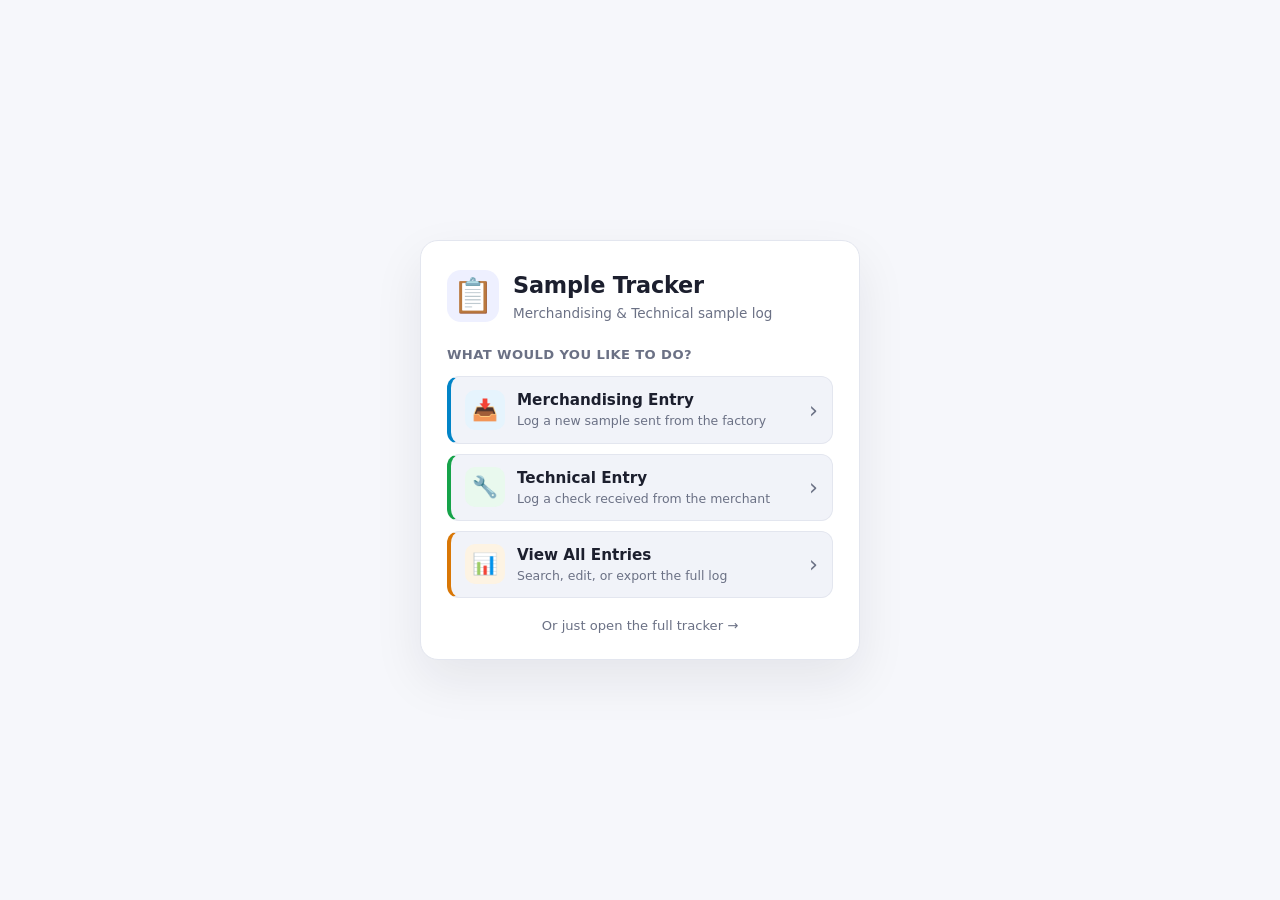
<file: index.html>
<!doctype html>
<html lang="en">
<head>
  <meta charset="utf-8">
  <meta name="viewport" content="width=device-width, initial-scale=1, viewport-fit=cover">
  <title>Sample Tracker</title>
  <meta name="description" content="Merchandising and technical sample tracker — choose where you want to start.">
  <link rel="icon" href="data:image/svg+xml,<svg xmlns='http://www.w3.org/2000/svg' viewBox='0 0 32 32'><rect width='32' height='32' rx='6' fill='%234f46e5'/><path d='M8 22V10h4l4 8 4-8h4v12h-3v-8l-3.5 7h-2L12 14v8z' fill='white'/></svg>">
  <link rel="stylesheet" href="cover.css">
</head>
<body>
  <main class="cover">
    <div class="cover-card">
      <div class="brand">
        <span class="brand-icon" aria-hidden="true">📋</span>
        <div>
          <h1>Sample Tracker</h1>
          <p class="tagline">Merchandising &amp; Technical sample log</p>
        </div>
      </div>

      <p class="prompt">What would you like to do?</p>

      <div class="widget" role="radiogroup" aria-label="Choose a starting point">
        <a class="option" href="tracker.html?section=merch" data-tone="merch">
          <span class="option-icon" aria-hidden="true">📥</span>
          <span class="option-body">
            <span class="option-title">Merchandising Entry</span>
            <span class="option-desc">Log a new sample sent from the factory</span>
          </span>
          <span class="option-arrow" aria-hidden="true">&rsaquo;</span>
        </a>

        <a class="option" href="tracker.html?section=tech" data-tone="tech">
          <span class="option-icon" aria-hidden="true">🔧</span>
          <span class="option-body">
            <span class="option-title">Technical Entry</span>
            <span class="option-desc">Log a check received from the merchant</span>
          </span>
          <span class="option-arrow" aria-hidden="true">&rsaquo;</span>
        </a>

        <a class="option" href="tracker.html?section=all" data-tone="all">
          <span class="option-icon" aria-hidden="true">📊</span>
          <span class="option-body">
            <span class="option-title">View All Entries</span>
            <span class="option-desc">Search, edit, or export the full log</span>
          </span>
          <span class="option-arrow" aria-hidden="true">&rsaquo;</span>
        </a>
      </div>

      <a class="skip-link" href="tracker.html">Or just open the full tracker &rarr;</a>
    </div>
  </main>
</body>
</html>
</file>
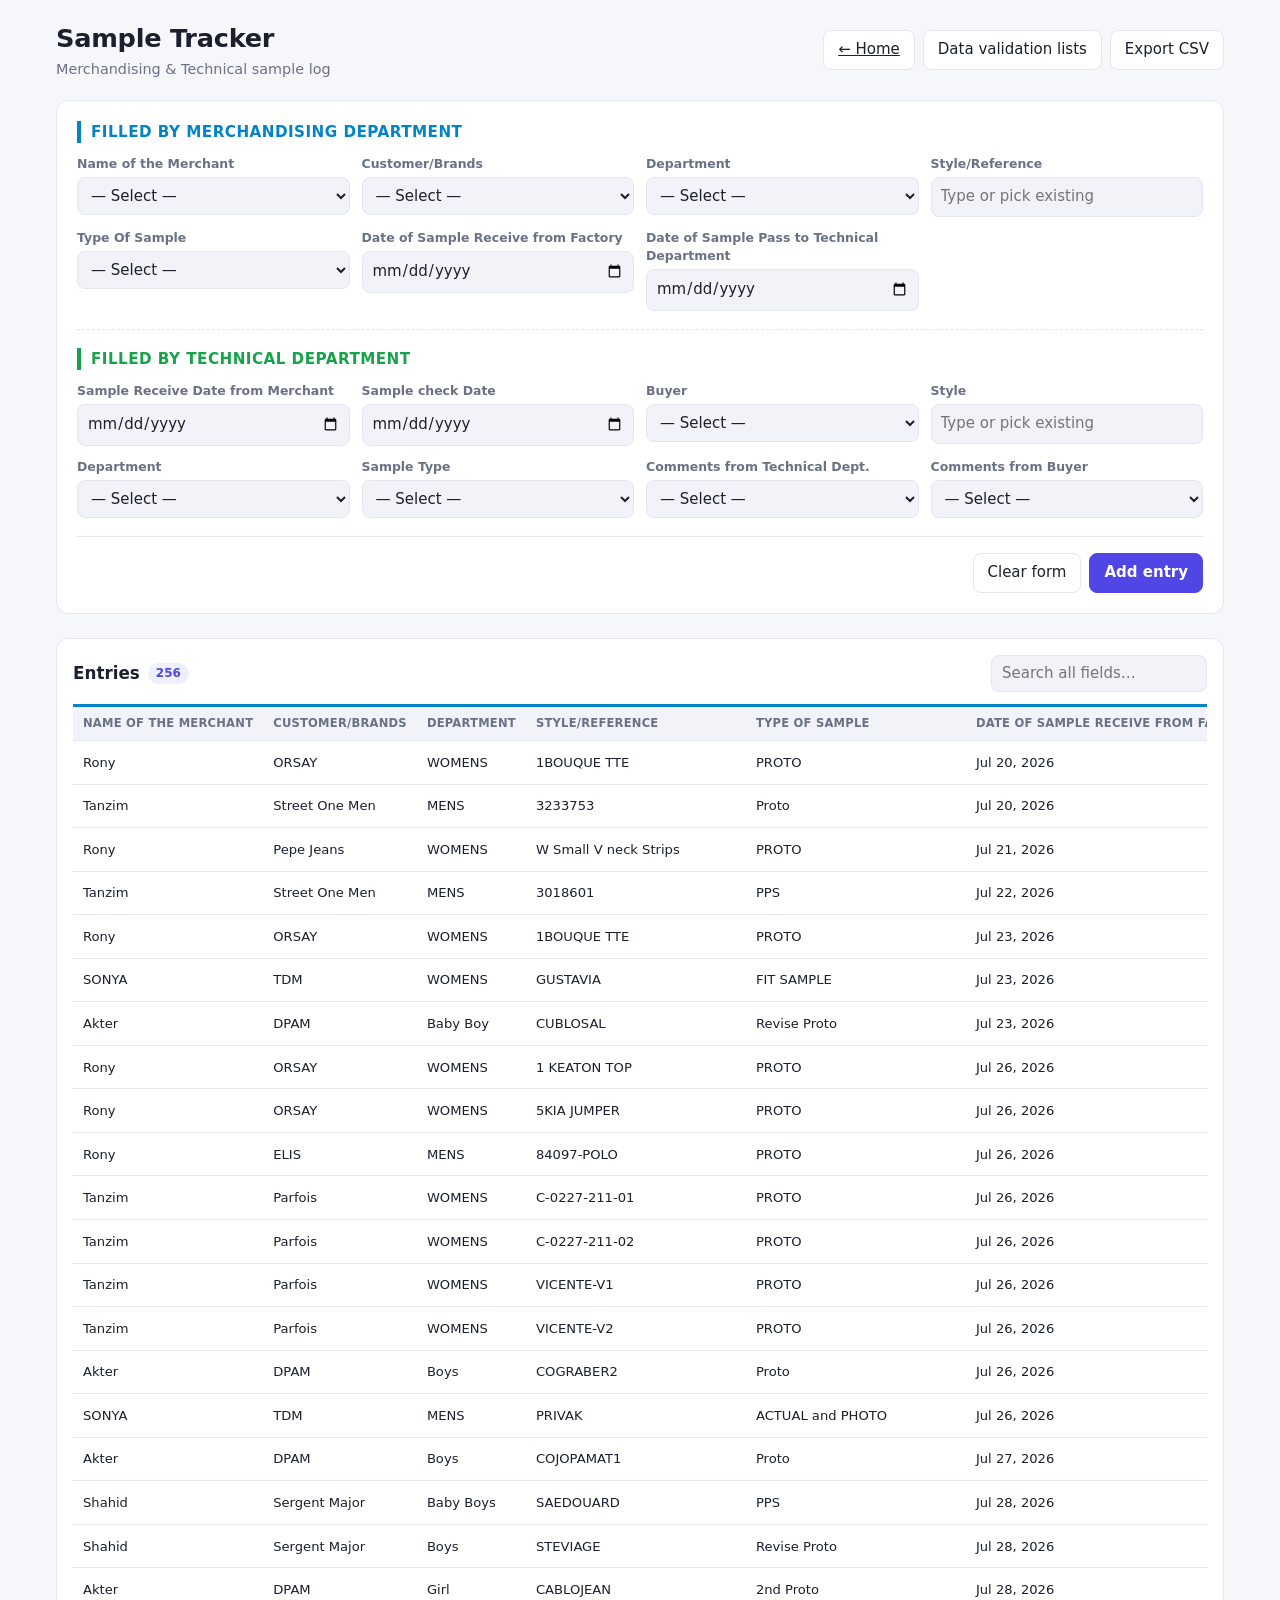
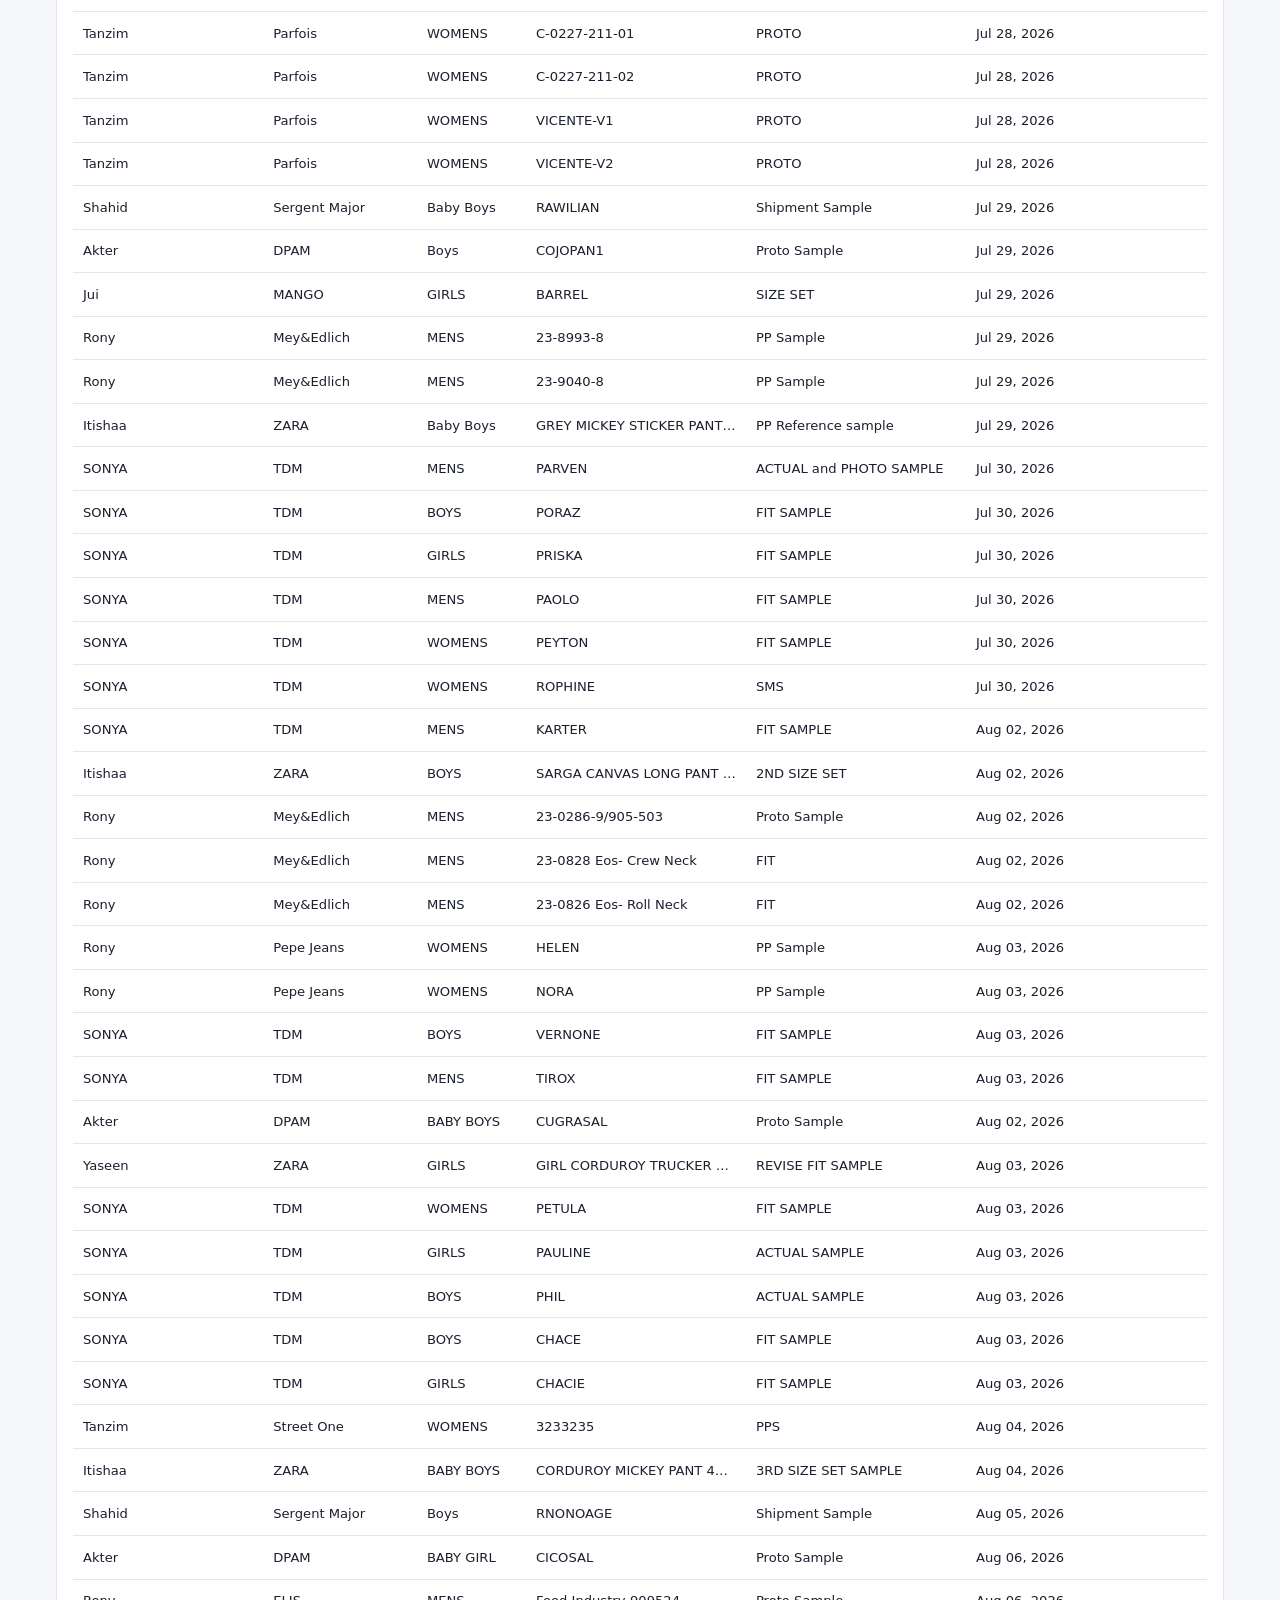
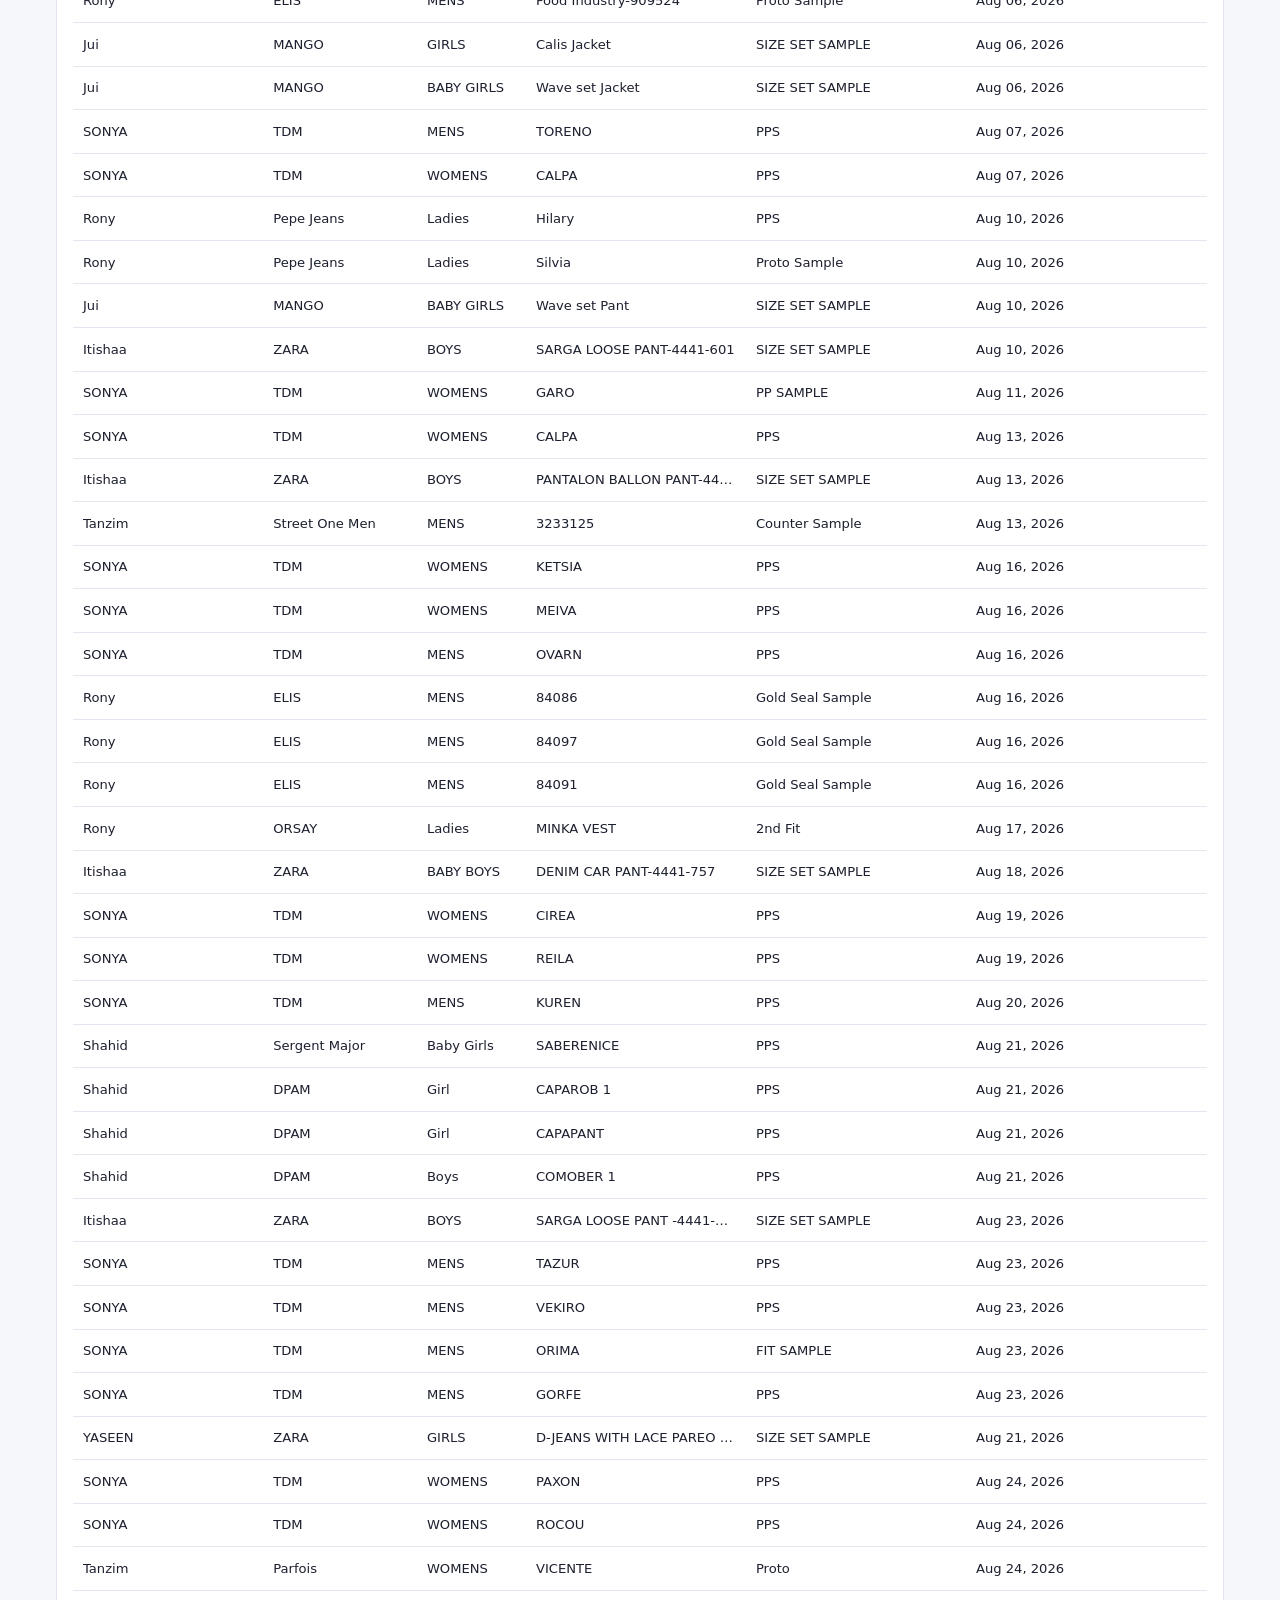
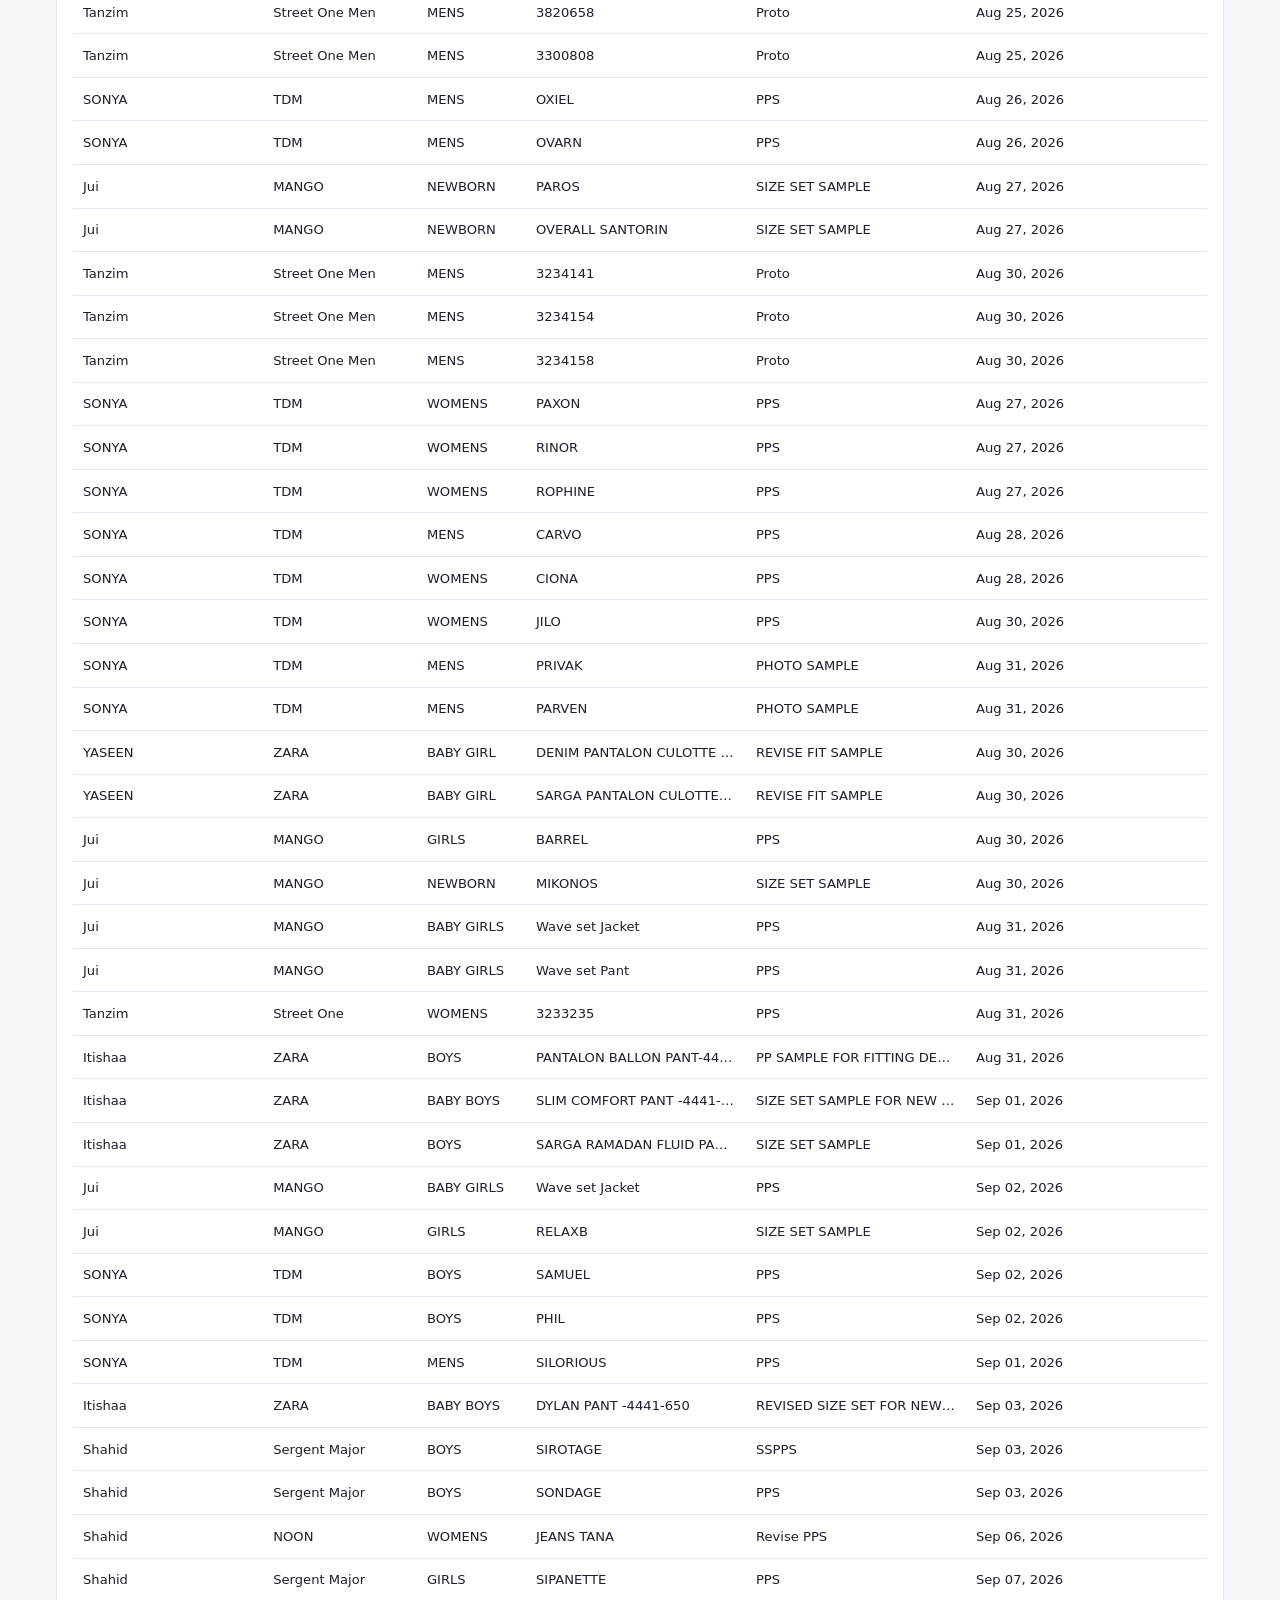
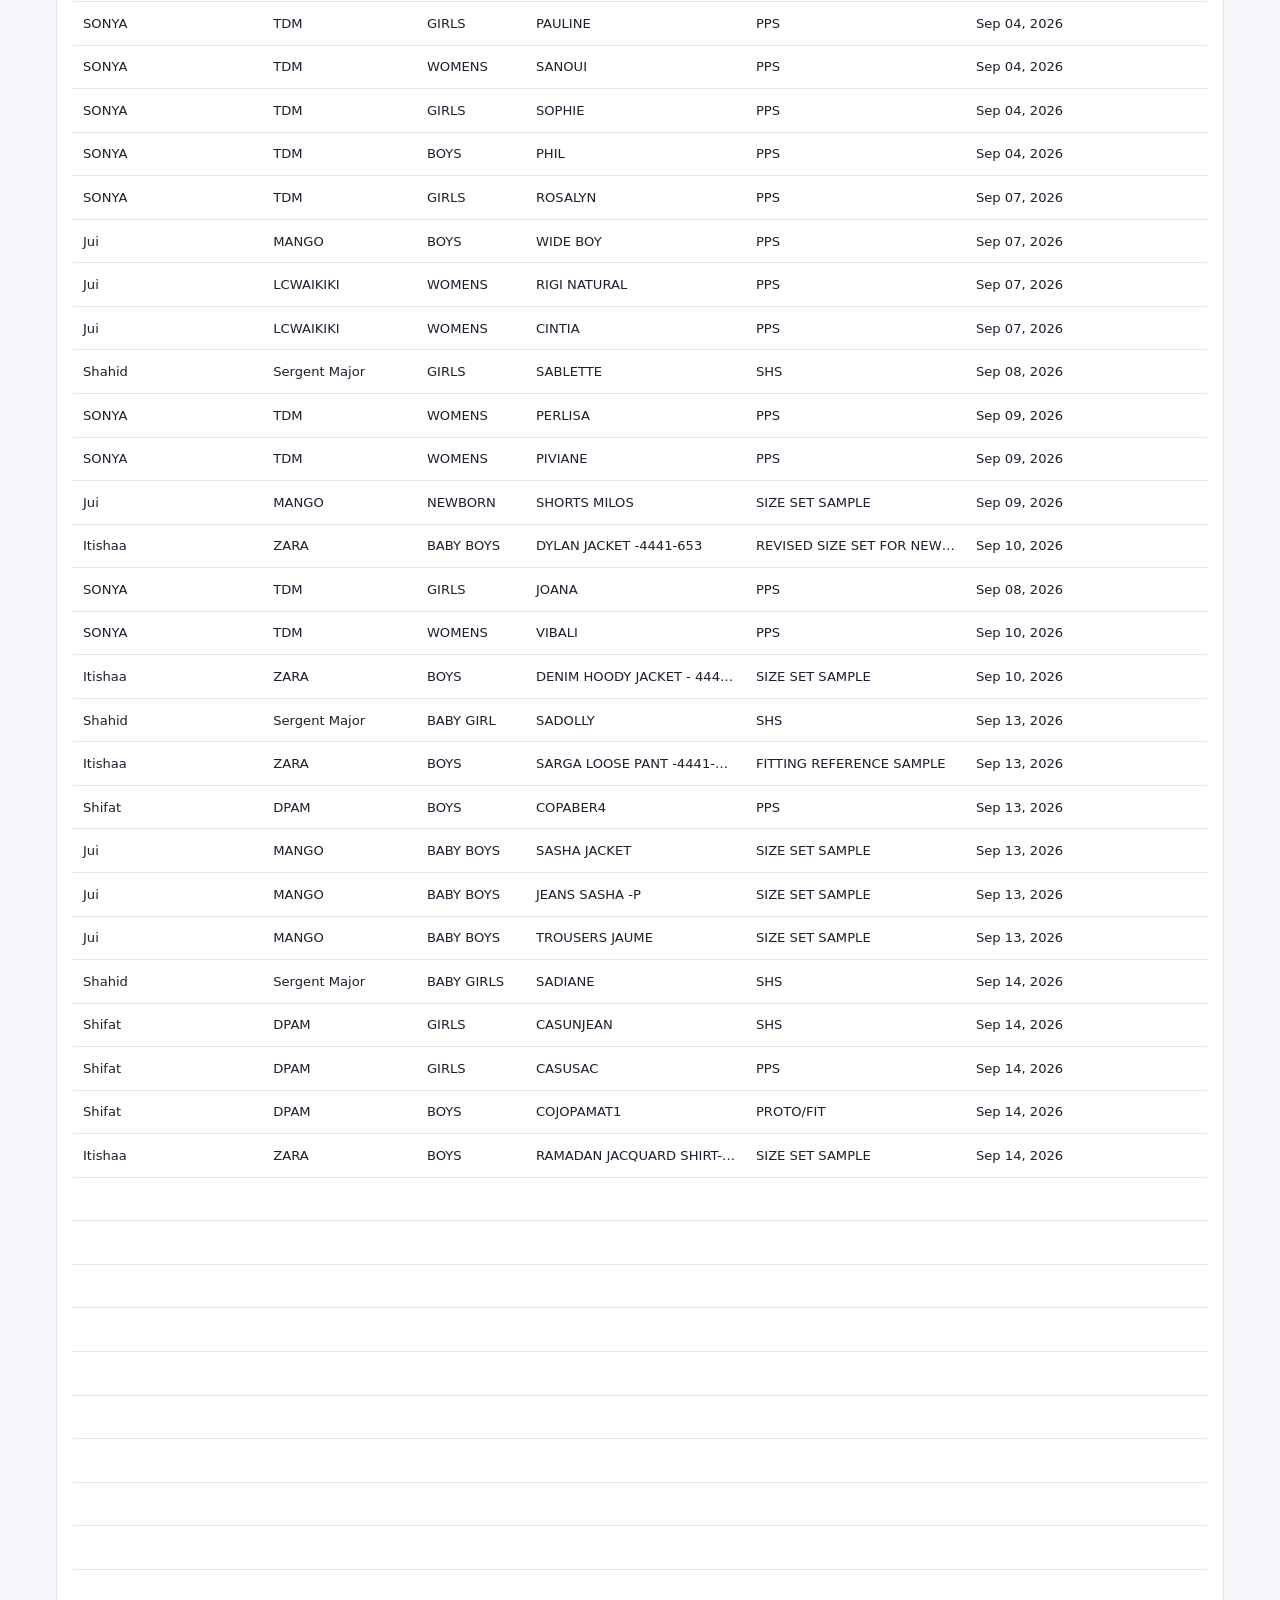
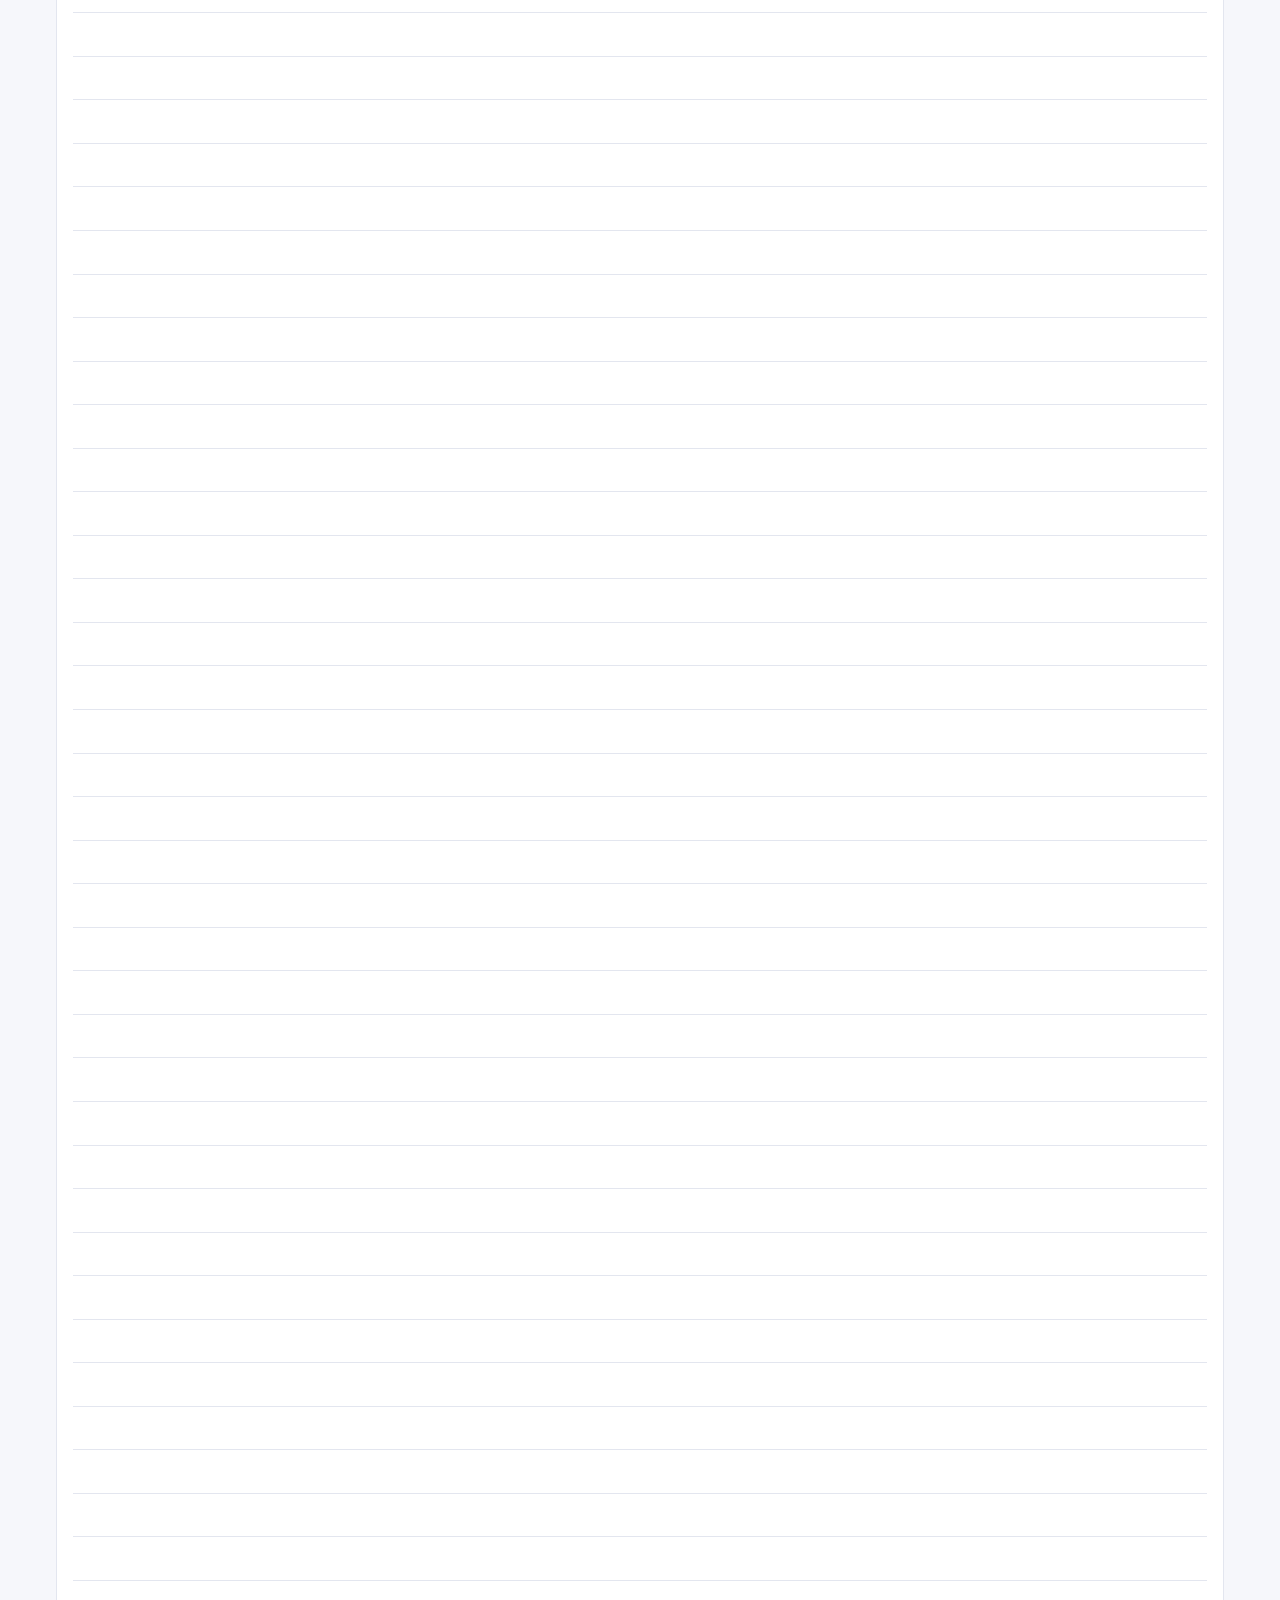
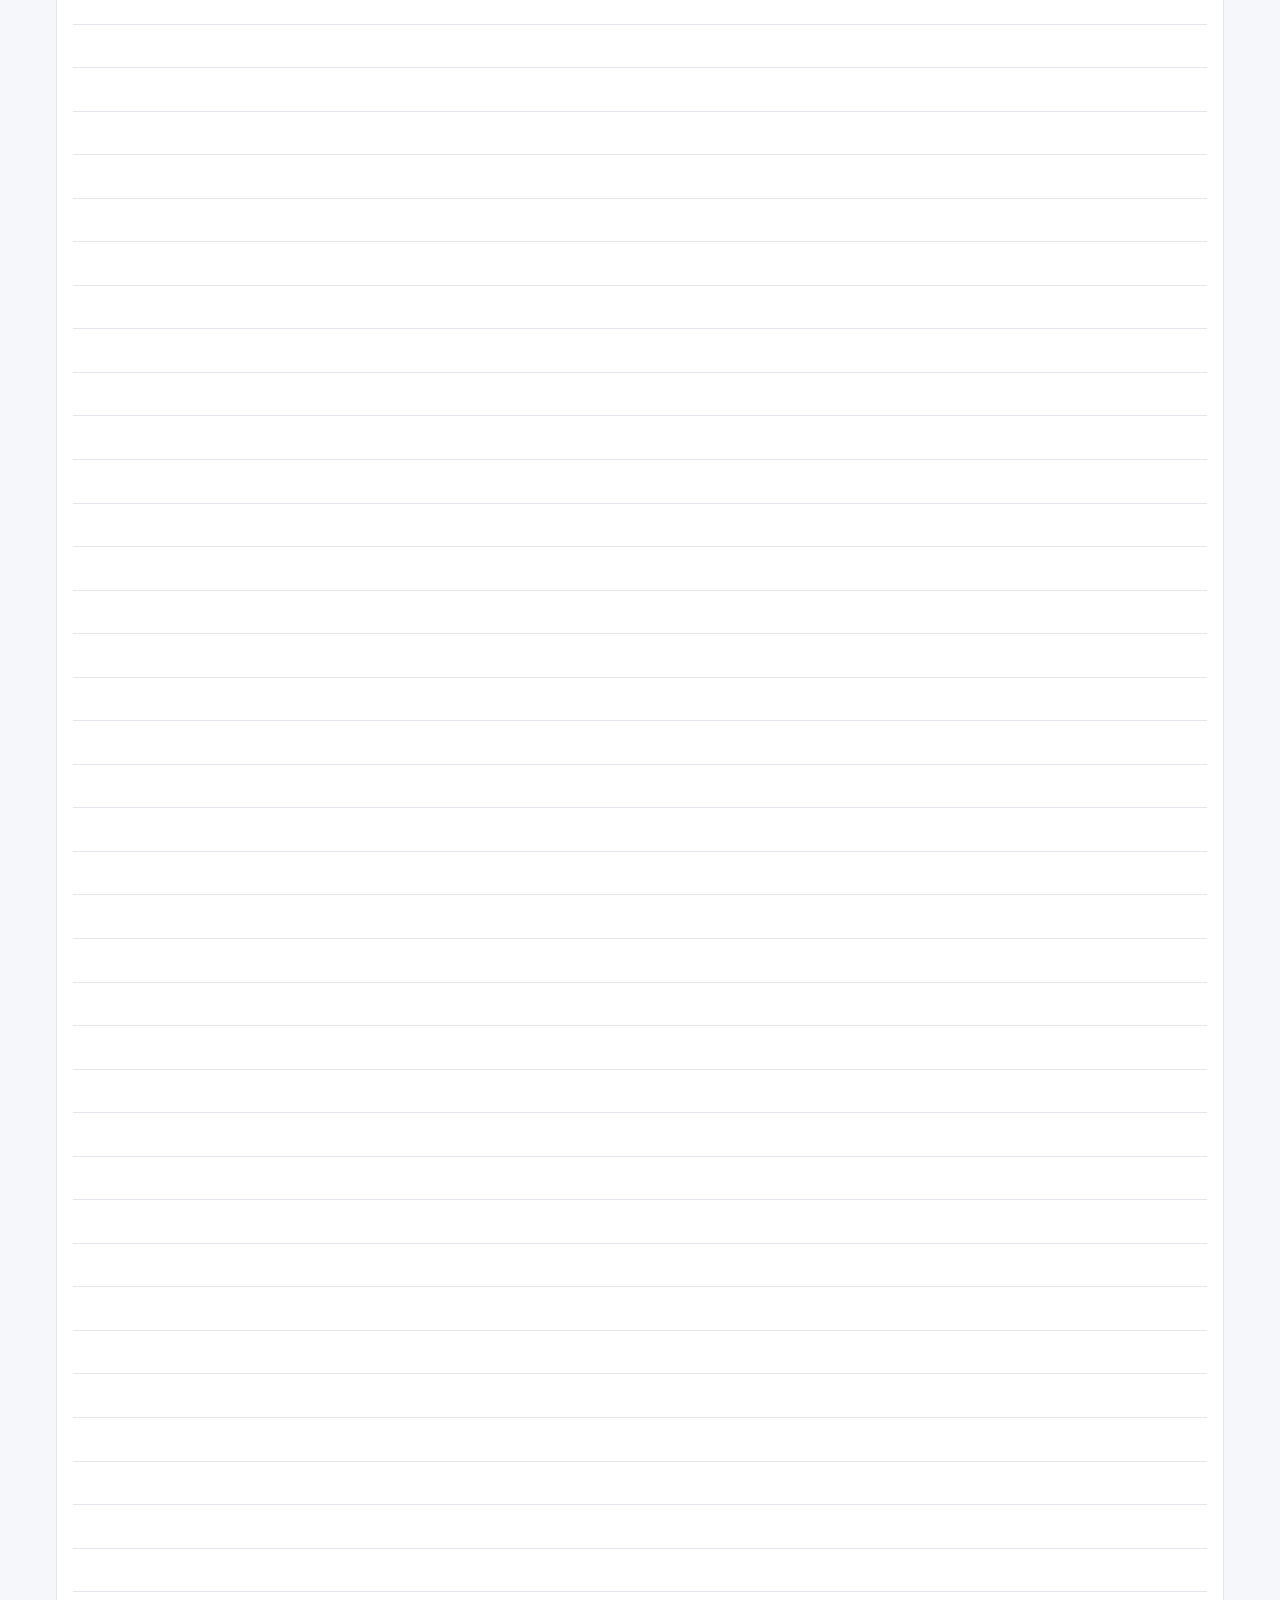
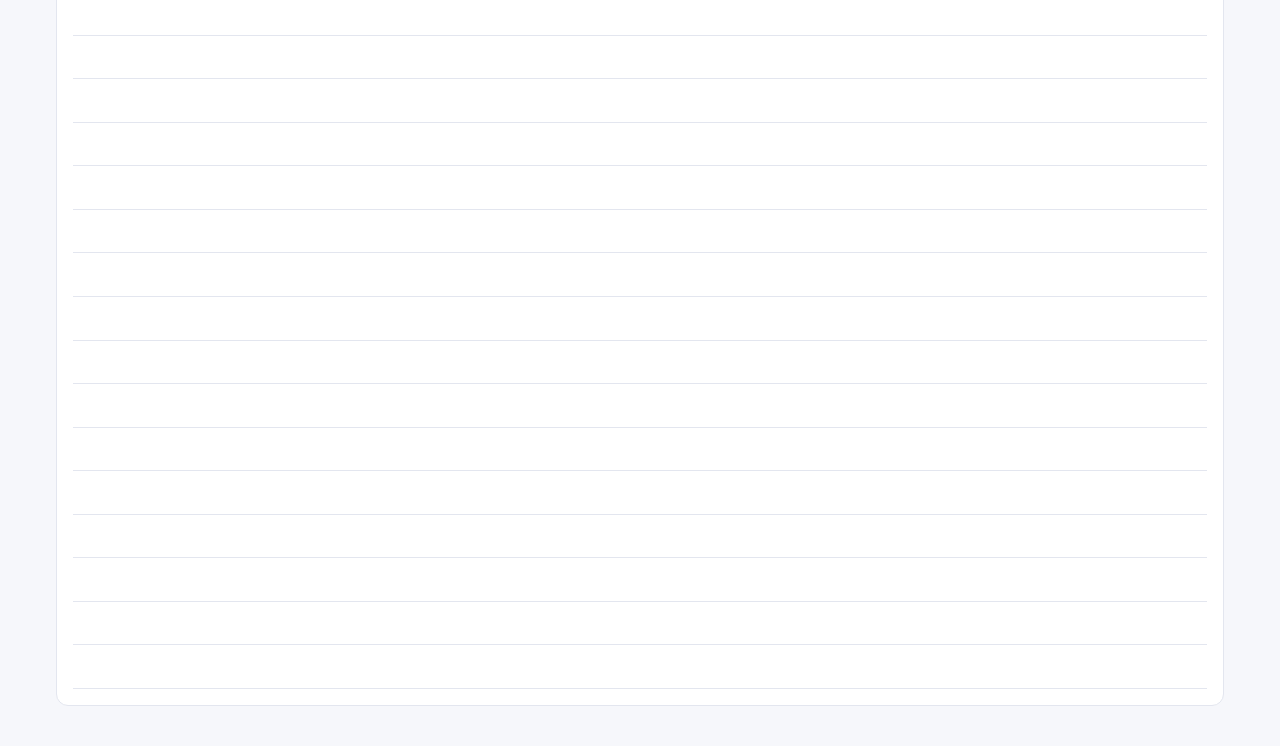
<file: tracker.html>
<!doctype html>
<html lang="en">
<head>
  <meta charset="utf-8">
  <meta name="viewport" content="width=device-width, initial-scale=1, viewport-fit=cover">
  <title>Sample Tracker</title>
  <meta name="description" content="Data entry for the merchandising and technical sample tracker, with dropdown validation built from the existing sheet.">
  <link rel="icon" href="data:image/svg+xml,<svg xmlns='http://www.w3.org/2000/svg' viewBox='0 0 32 32'><rect width='32' height='32' rx='6' fill='%234f46e5'/><path d='M8 22V10h4l4 8 4-8h4v12h-3v-8l-3.5 7h-2L12 14v8z' fill='white'/></svg>">
  <link rel="stylesheet" href="style.css">
</head>
<body>
  <div class="app">
    <header class="topbar">
      <div>
        <h1>Sample Tracker</h1>
        <p class="subtitle">Merchandising &amp; Technical sample log</p>
      </div>
      <div class="controls">
        <a class="btn ghost" href="index.html">&larr; Home</a>
        <button class="btn ghost" id="viewListsBtn">Data validation lists</button>
        <button class="btn ghost" id="exportBtn">Export CSV</button>
      </div>
    </header>

    <form id="entryForm" class="entry-form">
      <div class="section" id="merchSection">
        <h2 class="section-title merch">Filled by Merchandising Department</h2>
        <div class="fields" id="merchFields"></div>
      </div>
      <div class="section" id="techSection">
        <h2 class="section-title tech">Filled by Technical Department</h2>
        <div class="fields" id="techFields"></div>
      </div>
      <div class="form-actions">
        <button type="button" class="btn ghost" id="resetBtn">Clear form</button>
        <button type="submit" class="btn primary">Add entry</button>
      </div>
    </form>

    <section class="table-section" id="tableSection">
      <div class="table-toolbar">
        <h2>Entries <span id="countBadge" class="badge">0</span></h2>
        <input type="search" id="searchBox" placeholder="Search all fields…">
      </div>
      <div class="table-wrap">
        <table id="entriesTable">
          <thead id="tableHead"></thead>
          <tbody id="tableBody"></tbody>
        </table>
      </div>
      <p id="tableEmpty" class="empty" hidden>No entries yet.</p>
    </section>
  </div>

  <dialog id="listsDialog">
    <div class="dialog-inner">
      <div class="dialog-head">
        <h2>Data validation lists</h2>
        <button type="button" class="btn icon" id="closeListsBtn" aria-label="Close">&times;</button>
      </div>
      <p class="dialog-hint">One list per field, built from the values already in the sheet. Add a value here and it appears in that field's dropdown right away.</p>
      <div id="listsContainer" class="lists-container"></div>
    </div>
  </dialog>

  <script src="data.js"></script>
  <script src="app.js"></script>
</body>
</html>
</file>
<file: cover.css>
:root {
  --bg: #f6f7fb;
  --surface: #ffffff;
  --surface-2: #f1f3f9;
  --text: #1c1f2e;
  --muted: #6b7185;
  --border: #e3e6ef;
  --accent: #4f46e5;
  --accent-soft: #eef0ff;
  --merch: #0284c7;
  --merch-soft: #e6f4fd;
  --tech: #16a34a;
  --tech-soft: #e9f9ee;
  --all: #d97706;
  --all-soft: #fdf3e3;
  color-scheme: light;
}

@media (prefers-color-scheme: dark) {
  :root {
    --bg: #0f1117;
    --surface: #171a23;
    --surface-2: #1f2330;
    --text: #e8eaf2;
    --muted: #9095a8;
    --border: #2a2f3d;
    --accent: #818cf8;
    --accent-soft: #252a45;
    --merch: #38bdf8;
    --merch-soft: #16283a;
    --tech: #4ade80;
    --tech-soft: #16301f;
    --all: #fbbf24;
    --all-soft: #3a2c11;
    color-scheme: dark;
  }
}

* { box-sizing: border-box; }

body {
  margin: 0;
  background: var(--bg);
  color: var(--text);
  font: 15px/1.45 system-ui, -apple-system, "Segoe UI", Roboto, sans-serif;
}

.cover {
  min-height: 100vh;
  min-height: 100dvh;
  display: flex;
  align-items: center;
  justify-content: center;
  padding: max(24px, env(safe-area-inset-top)) 16px max(24px, env(safe-area-inset-bottom));
}

.cover-card {
  width: 100%;
  max-width: 440px;
  background: var(--surface);
  border: 1px solid var(--border);
  border-radius: 18px;
  padding: 28px 26px 24px;
  box-shadow: 0 20px 50px rgba(20, 20, 40, 0.08);
}

.brand {
  display: flex;
  align-items: center;
  gap: 14px;
  margin-bottom: 22px;
}
.brand-icon {
  font-size: 2.1rem;
  width: 52px;
  height: 52px;
  display: grid;
  place-items: center;
  background: var(--accent-soft);
  border-radius: 14px;
  flex-shrink: 0;
}
.brand h1 { margin: 0; font-size: 1.4rem; font-weight: 700; letter-spacing: -0.01em; }
.tagline { margin: 2px 0 0; color: var(--muted); font-size: 0.85rem; }

.prompt {
  margin: 0 0 12px;
  font-size: 0.82rem;
  font-weight: 600;
  color: var(--muted);
  text-transform: uppercase;
  letter-spacing: 0.03em;
}

.widget { display: flex; flex-direction: column; gap: 10px; }

.option {
  --tone: var(--accent);
  --tone-soft: var(--accent-soft);
  display: flex;
  align-items: center;
  gap: 12px;
  text-decoration: none;
  color: var(--text);
  background: var(--surface-2);
  border: 1px solid var(--border);
  border-left: 4px solid var(--tone);
  border-radius: 12px;
  padding: 12px 14px;
  transition: transform 0.12s ease, background 0.12s ease;
}
.option[data-tone="merch"] { --tone: var(--merch); --tone-soft: var(--merch-soft); }
.option[data-tone="tech"] { --tone: var(--tech); --tone-soft: var(--tech-soft); }
.option[data-tone="all"] { --tone: var(--all); --tone-soft: var(--all-soft); }

.option:hover { background: var(--tone-soft); transform: translateX(2px); }
.option:focus-visible { outline: 2px solid var(--accent); outline-offset: 2px; }

.option-icon {
  font-size: 1.3rem;
  width: 40px;
  height: 40px;
  flex-shrink: 0;
  display: grid;
  place-items: center;
  background: var(--tone-soft);
  border-radius: 10px;
}
.option-body { display: flex; flex-direction: column; gap: 1px; flex: 1; min-width: 0; }
.option-title { font-weight: 700; font-size: 0.95rem; }
.option-desc { font-size: 0.78rem; color: var(--muted); }
.option-arrow { font-size: 1.4rem; color: var(--muted); flex-shrink: 0; }

.skip-link {
  display: block;
  text-align: center;
  margin-top: 18px;
  font-size: 0.82rem;
  color: var(--muted);
  text-decoration: none;
}
.skip-link:hover { color: var(--accent); text-decoration: underline; }

@media (max-width: 420px) {
  .cover-card { padding: 22px 18px 20px; }
  .brand-icon { width: 44px; height: 44px; font-size: 1.8rem; }
}
</file>
<file: style.css>
:root {
  --bg: #f6f7fb;
  --surface: #ffffff;
  --surface-2: #f1f3f9;
  --text: #1c1f2e;
  --muted: #6b7185;
  --border: #e3e6ef;
  --accent: #4f46e5;
  --accent-soft: #eef0ff;
  --merch: #0284c7;
  --tech: #16a34a;
  --danger: #dc2626;
  --radius: 12px;
  color-scheme: light;
}

@media (prefers-color-scheme: dark) {
  :root {
    --bg: #0f1117;
    --surface: #171a23;
    --surface-2: #1f2330;
    --text: #e8eaf2;
    --muted: #9095a8;
    --border: #2a2f3d;
    --accent: #818cf8;
    --accent-soft: #252a45;
    --merch: #38bdf8;
    --tech: #4ade80;
    color-scheme: dark;
  }
}

* { box-sizing: border-box; }

body {
  margin: 0;
  background: var(--bg);
  color: var(--text);
  font: 15px/1.45 system-ui, -apple-system, "Segoe UI", Roboto, sans-serif;
}

.app {
  max-width: 1200px;
  margin: 0 auto;
  padding: max(20px, env(safe-area-inset-top)) 16px max(40px, env(safe-area-inset-bottom));
}

.topbar {
  display: flex;
  flex-wrap: wrap;
  gap: 12px;
  align-items: center;
  justify-content: space-between;
  margin-bottom: 20px;
}
.topbar h1 { margin: 0 0 2px; font-size: 1.6rem; font-weight: 700; letter-spacing: -0.01em; }
.subtitle { margin: 0; color: var(--muted); font-size: 0.9rem; }
.controls { display: flex; gap: 8px; flex-wrap: wrap; }

.btn {
  font: inherit;
  border: 1px solid var(--border);
  background: var(--surface);
  color: var(--text);
  padding: 8px 14px;
  border-radius: 8px;
  cursor: pointer;
}
.btn:hover { background: var(--surface-2); }
.btn:focus-visible { outline: 2px solid var(--accent); outline-offset: 2px; }
.btn.primary { background: var(--accent); border-color: var(--accent); color: #fff; font-weight: 600; }
.btn.primary:hover { filter: brightness(1.08); }
.btn.danger { color: var(--danger); border-color: color-mix(in srgb, var(--danger) 40%, var(--border)); }
.btn.icon { width: 32px; height: 32px; padding: 0; font-size: 1.3rem; line-height: 1; }
.btn.small { padding: 4px 9px; font-size: 0.8rem; }

/* Form */
.entry-form {
  background: var(--surface);
  border: 1px solid var(--border);
  border-radius: var(--radius);
  padding: 20px;
  margin-bottom: 24px;
}
.section + .section { margin-top: 18px; padding-top: 18px; border-top: 1px dashed var(--border); }
.section-title {
  margin: 0 0 12px;
  font-size: 0.95rem;
  font-weight: 700;
  text-transform: uppercase;
  letter-spacing: 0.03em;
  padding-left: 10px;
  border-left: 4px solid var(--c);
}
.section-title.merch { --c: var(--merch); color: var(--merch); }
.section-title.tech { --c: var(--tech); color: var(--tech); }

.fields {
  display: grid;
  grid-template-columns: repeat(auto-fill, minmax(220px, 1fr));
  gap: 12px;
}
.field { display: flex; flex-direction: column; gap: 4px; }
.field label {
  font-size: 0.78rem;
  font-weight: 600;
  color: var(--muted);
}
.field select,
.field input {
  font: inherit;
  color: var(--text);
  background: var(--surface-2);
  border: 1px solid var(--border);
  border-radius: 8px;
  padding: 8px 9px;
  width: 100%;
}
.field select:focus,
.field input:focus { outline: 2px solid var(--accent); outline-offset: -1px; }

.form-actions {
  display: flex;
  justify-content: flex-end;
  gap: 8px;
  margin-top: 18px;
  padding-top: 16px;
  border-top: 1px solid var(--border);
}

/* Table */
.table-section {
  background: var(--surface);
  border: 1px solid var(--border);
  border-radius: var(--radius);
  padding: 16px;
}
.table-toolbar {
  display: flex;
  flex-wrap: wrap;
  gap: 10px;
  align-items: center;
  justify-content: space-between;
  margin-bottom: 12px;
}
.table-toolbar h2 { margin: 0; font-size: 1.05rem; display: flex; align-items: center; gap: 8px; }
.badge {
  background: var(--accent-soft);
  color: var(--accent);
  font-size: 0.75rem;
  font-weight: 700;
  padding: 2px 8px;
  border-radius: 999px;
}
#searchBox {
  font: inherit;
  background: var(--surface-2);
  border: 1px solid var(--border);
  border-radius: 8px;
  padding: 7px 10px;
  min-width: 200px;
  color: var(--text);
}

.table-wrap { overflow-x: auto; }
table { border-collapse: collapse; width: 100%; font-size: 0.82rem; }
thead th {
  position: sticky;
  top: 0;
  background: var(--surface-2);
  text-align: left;
  padding: 8px 10px;
  white-space: nowrap;
  border-bottom: 1px solid var(--border);
  font-size: 0.72rem;
  text-transform: uppercase;
  letter-spacing: 0.02em;
  color: var(--muted);
}
thead th.grp-merch { border-top: 3px solid var(--merch); }
thead th.grp-tech { border-top: 3px solid var(--tech); }
tbody td {
  padding: 7px 10px;
  border-bottom: 1px solid var(--border);
  white-space: nowrap;
  max-width: 220px;
  overflow: hidden;
  text-overflow: ellipsis;
}
tbody tr:hover { background: var(--surface-2); }
td.actions-cell { white-space: nowrap; }
.empty { color: var(--muted); font-size: 0.9rem; text-align: center; padding: 20px 0; }

/* Dialog: data validation lists */
dialog#listsDialog {
  border: 1px solid var(--border);
  border-radius: 14px;
  padding: 0;
  width: min(720px, calc(100vw - 32px));
  max-height: min(80vh, 700px);
  background: var(--surface);
  color: var(--text);
  box-shadow: 0 20px 60px rgba(0, 0, 0, 0.25);
}
dialog#listsDialog::backdrop { background: rgba(10, 12, 20, 0.45); }
.dialog-inner { display: flex; flex-direction: column; max-height: min(80vh, 700px); }
.dialog-head {
  display: flex;
  align-items: center;
  justify-content: space-between;
  padding: 16px 20px 0;
}
.dialog-head h2 { margin: 0; font-size: 1.15rem; }
.dialog-hint { margin: 6px 20px 12px; color: var(--muted); font-size: 0.85rem; }
.lists-container { overflow-y: auto; padding: 0 20px 20px; display: flex; flex-direction: column; gap: 16px; }

.list-block {
  border: 1px solid var(--border);
  border-radius: 10px;
  padding: 12px;
}
.list-block h3 {
  margin: 0 0 8px;
  font-size: 0.85rem;
  display: flex;
  align-items: center;
  gap: 6px;
}
.list-block .count { color: var(--muted); font-weight: 400; font-size: 0.78rem; }
.chip-row { display: flex; flex-wrap: wrap; gap: 6px; margin-bottom: 8px; }
.chip {
  display: inline-flex;
  align-items: center;
  gap: 6px;
  background: var(--surface-2);
  border: 1px solid var(--border);
  border-radius: 999px;
  padding: 3px 6px 3px 10px;
  font-size: 0.78rem;
}
.chip button {
  border: 0;
  background: none;
  color: var(--muted);
  cursor: pointer;
  font-size: 0.85rem;
  line-height: 1;
  padding: 2px;
}
.chip button:hover { color: var(--danger); }
.add-row { display: flex; gap: 6px; }
.add-row input {
  flex: 1;
  font: inherit;
  background: var(--surface-2);
  border: 1px solid var(--border);
  border-radius: 7px;
  padding: 6px 8px;
  color: var(--text);
}

[hidden] { display: none !important; }

@media (max-width: 600px) {
  .topbar h1 { font-size: 1.3rem; }
  .fields { grid-template-columns: 1fr; }
  .entry-form, .table-section { padding: 14px; }
}
</file>
